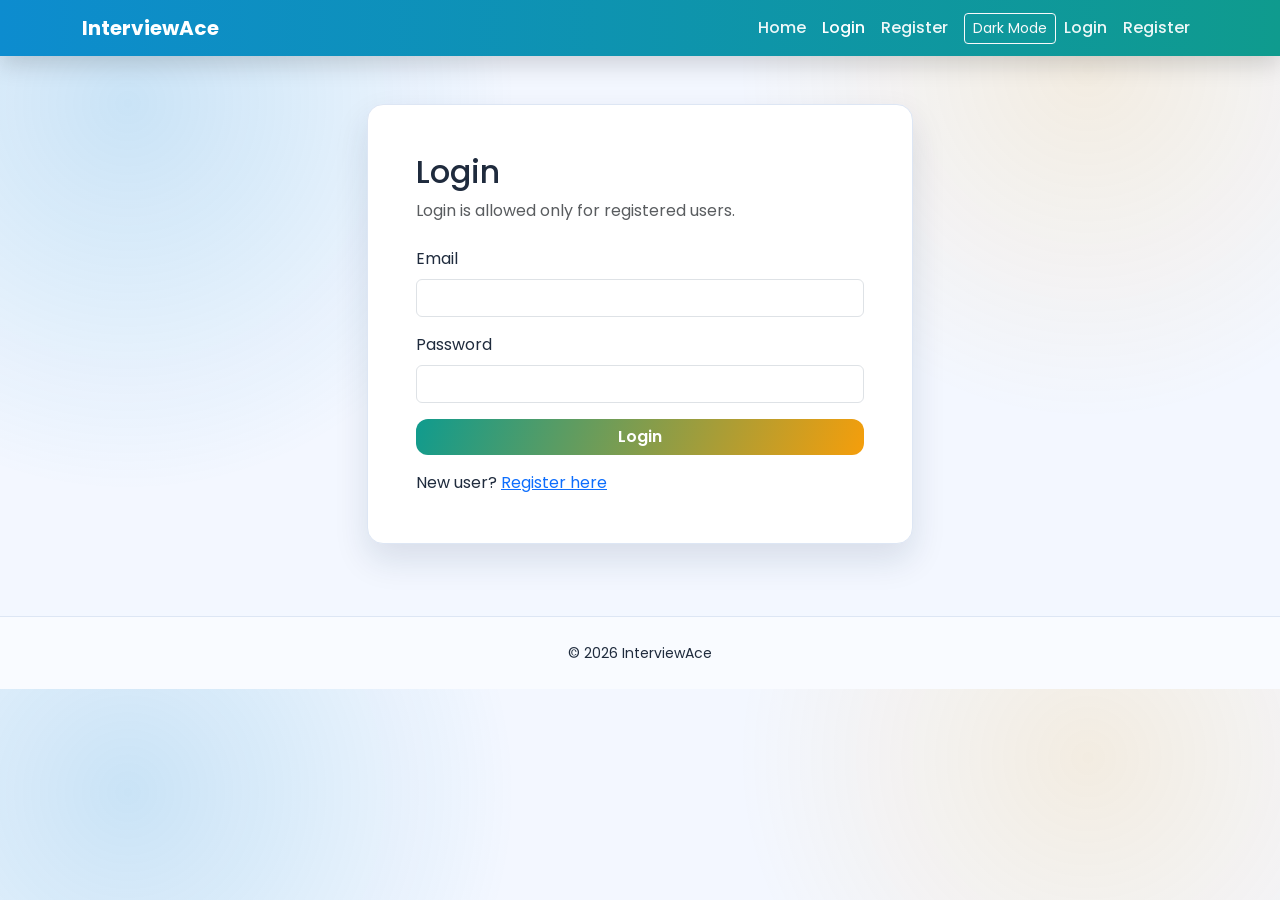
<file: index.html>
<!DOCTYPE html>
<html lang="en">
<head>
  <meta charset="UTF-8" />
  <meta name="viewport" content="width=device-width, initial-scale=1.0" />
  <title>InterviewAce | Home</title>
  <link rel="preconnect" href="https://fonts.googleapis.com" />
  <link rel="preconnect" href="https://fonts.gstatic.com" crossorigin />
  <link href="https://fonts.googleapis.com/css2?family=Poppins:wght@400;500;600;700&display=swap" rel="stylesheet" />
  <link href="https://cdn.jsdelivr.net/npm/bootstrap@5.3.3/dist/css/bootstrap.min.css" rel="stylesheet" integrity="sha384-QWTKZyjpPEjISv5WaRU9OFeRpok6YctnYmDr5pNlyT2bRjXh0JMhjY6hW+ALEwIH" crossorigin="anonymous" />
  <link rel="stylesheet" href="style.css" />
</head>
<body data-page="home">
  <nav class="navbar navbar-expand-lg navbar-dark sticky-top app-navbar">
    <div class="container">
      <a class="navbar-brand fw-bold" href="index.html">InterviewAce</a>
      <button class="navbar-toggler" type="button" data-bs-toggle="collapse" data-bs-target="#mainNav" aria-controls="mainNav" aria-expanded="false" aria-label="Toggle navigation">
        <span class="navbar-toggler-icon"></span>
      </button>
      <div class="collapse navbar-collapse" id="mainNav">
        <ul class="navbar-nav ms-auto align-items-lg-center">
          <li class="nav-item"><a class="nav-link active" href="index.html">Home</a></li>
          <li class="nav-item"><a class="nav-link" href="aptitude.html">Aptitude</a></li>
          <li class="nav-item"><a class="nav-link" href="coding.html">Coding</a></li>
          <li class="nav-item"><a class="nav-link" href="interview.html">Interview</a></li>
          <li class="nav-item"><a class="nav-link" href="dashboard.html">Dashboard</a></li>
          <li class="nav-item ms-lg-2 mt-2 mt-lg-0"><button id="darkModeToggle" type="button" class="btn btn-sm btn-outline-light">Dark Mode</button></li>
        </ul>
      </div>
    </div>
  </nav>

  <header class="hero-section py-5">
    <div class="container py-4">
      <div class="row align-items-center g-4">
        <div class="col-lg-7 animate-up">
          <p class="hero-chip mb-3">Your Campus Placement Partner</p>
          <h1 class="display-5 fw-bold mb-3">InterviewAce – Smart Placement Preparation Platform</h1>
          <p class="lead mb-4">Prepare for aptitude rounds, coding challenges, and HR interviews in one place. Track your performance and improve daily with a clear dashboard.</p>
          <a href="aptitude.html" class="btn btn-main btn-lg">Start Practice</a>
        </div>
        <div class="col-lg-5 animate-up delay-1">
          <div class="hero-panel p-4">
            <h5 class="mb-3">What You Get</h5>
            <ul class="mb-0 ps-3">
              <li>Aptitude quiz with timer and score</li>
              <li>Beginner coding practice with answers</li>
              <li>Random HR interview question generator</li>
              <li>Progress dashboard with completion status</li>
            </ul>
          </div>
        </div>
      </div>
    </div>
  </header>

  <main class="container py-5">
    <div class="row g-4">
      <div class="col-md-6 col-lg-3">
        <div class="feature-card h-100 p-4 animate-up">
          <h5>Aptitude Practice</h5>
          <p class="mb-4">Solve MCQs one-by-one with timer and instant score tracking.</p>
          <a href="aptitude.html" class="btn btn-main w-100">Open</a>
        </div>
      </div>
      <div class="col-md-6 col-lg-3">
        <div class="feature-card h-100 p-4 animate-up delay-1">
          <h5>Coding Questions</h5>
          <p class="mb-4">Read coding problems and reveal beginner-friendly answers.</p>
          <a href="coding.html" class="btn btn-main w-100">Open</a>
        </div>
      </div>
      <div class="col-md-6 col-lg-3">
        <div class="feature-card h-100 p-4 animate-up delay-2">
          <h5>HR Interview</h5>
          <p class="mb-4">Practice common HR questions with random question generator.</p>
          <a href="interview.html" class="btn btn-main w-100">Open</a>
        </div>
      </div>
      <div class="col-md-6 col-lg-3">
        <div class="feature-card h-100 p-4 animate-up delay-3">
          <h5>Progress Dashboard</h5>
          <p class="mb-4">Check aptitude score and completion progress in one view.</p>
          <a href="dashboard.html" class="btn btn-main w-100">Open</a>
        </div>
      </div>
    </div>
  </main>

  <footer class="site-footer py-4 mt-4">
    <div class="container text-center">
      <p class="mb-1">Keep learning. Keep practicing. Keep growing.</p>
      <small>&copy; 2026 InterviewAce</small>
    </div>
  </footer>

  <script src="https://cdn.jsdelivr.net/npm/bootstrap@5.3.3/dist/js/bootstrap.bundle.min.js" integrity="sha384-YvpcrYf0tY3lHB60NNkmXc5s9fDVZLESaAA55NDzOxhy9GkcIdslK1eN7N6jIeHz" crossorigin="anonymous"></script>
  <script src="script.js"></script>
</body>
</html>
</file>
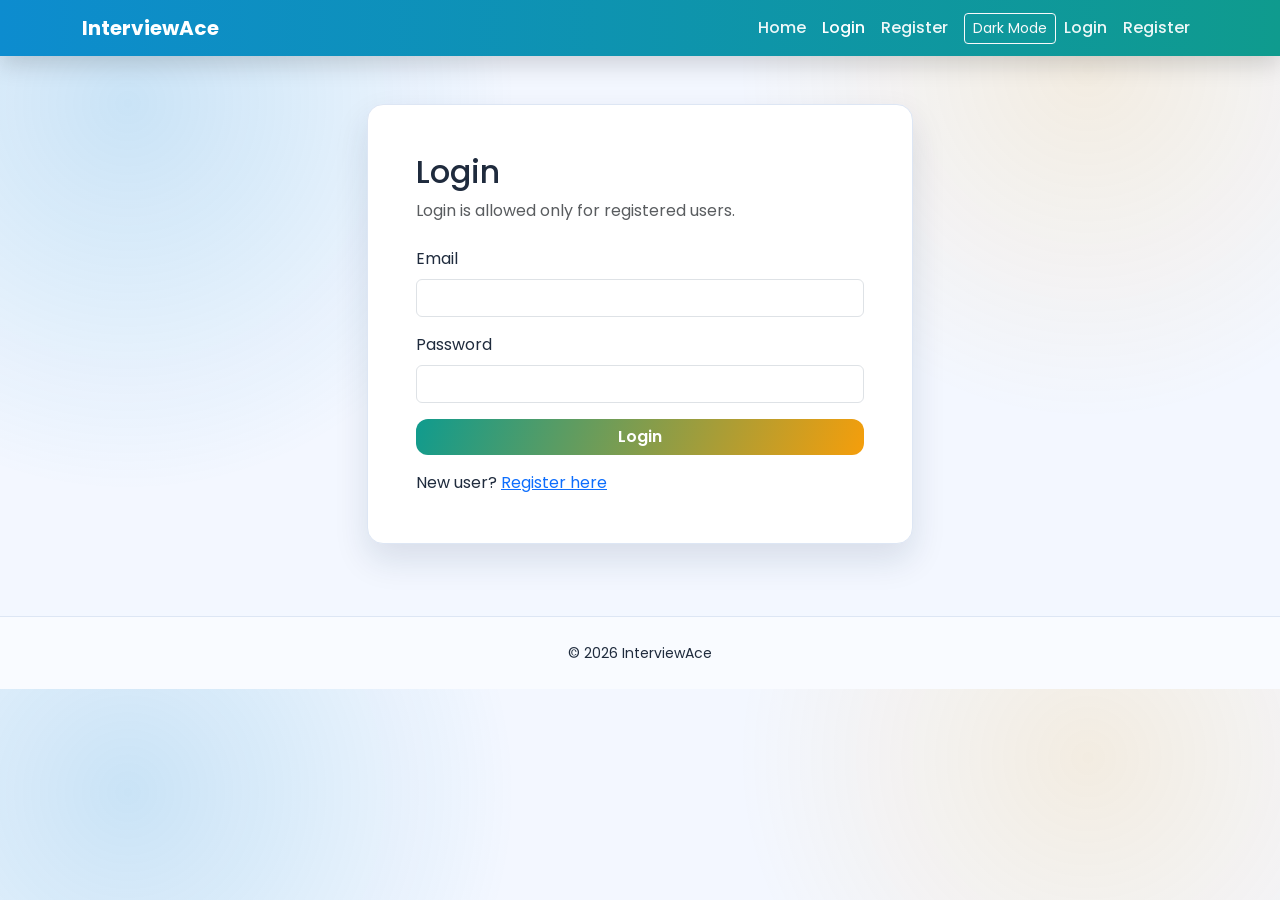
<file: aptitude.html>
<!DOCTYPE html>
<html lang="en">
<head>
  <meta charset="UTF-8" />
  <meta name="viewport" content="width=device-width, initial-scale=1.0" />
  <title>InterviewAce | Aptitude</title>
  <link rel="preconnect" href="https://fonts.googleapis.com" />
  <link rel="preconnect" href="https://fonts.gstatic.com" crossorigin />
  <link href="https://fonts.googleapis.com/css2?family=Poppins:wght@400;500;600;700&display=swap" rel="stylesheet" />
  <link href="https://cdn.jsdelivr.net/npm/bootstrap@5.3.3/dist/css/bootstrap.min.css" rel="stylesheet" integrity="sha384-QWTKZyjpPEjISv5WaRU9OFeRpok6YctnYmDr5pNlyT2bRjXh0JMhjY6hW+ALEwIH" crossorigin="anonymous" />
  <link rel="stylesheet" href="style.css" />
</head>
<body data-page="aptitude">
  <nav class="navbar navbar-expand-lg navbar-dark sticky-top app-navbar">
    <div class="container">
      <a class="navbar-brand fw-bold" href="index.html">InterviewAce</a>
      <button class="navbar-toggler" type="button" data-bs-toggle="collapse" data-bs-target="#mainNav" aria-controls="mainNav" aria-expanded="false" aria-label="Toggle navigation">
        <span class="navbar-toggler-icon"></span>
      </button>
      <div class="collapse navbar-collapse" id="mainNav">
        <ul class="navbar-nav ms-auto align-items-lg-center">
          <li class="nav-item"><a class="nav-link" href="index.html">Home</a></li>
          <li class="nav-item"><a class="nav-link active" href="aptitude.html">Aptitude</a></li>
          <li class="nav-item"><a class="nav-link" href="coding.html">Coding</a></li>
          <li class="nav-item"><a class="nav-link" href="interview.html">Interview</a></li>
          <li class="nav-item"><a class="nav-link" href="dashboard.html">Dashboard</a></li>
          <li class="nav-item ms-lg-2 mt-2 mt-lg-0"><button id="darkModeToggle" type="button" class="btn btn-sm btn-outline-light">Dark Mode</button></li>
        </ul>
      </div>
    </div>
  </nav>

  <main class="container py-5">
    <div class="page-head mb-4 animate-up">
      <h1 class="mb-2">Aptitude Quiz</h1>
      <p class="mb-0">Solve one question at a time. Timer is running for each question.</p>
    </div>

    <section class="quiz-card p-4 p-md-5 animate-up delay-1">
      <div class="d-flex justify-content-between align-items-center mb-3 flex-wrap gap-2">
        <span id="questionCounter" class="hero-chip">Question 1 / 5</span>
        <span id="timerDisplay" class="timer-pill">Time Left: 15s</span>
      </div>

      <h5 id="aptitudeQuestion" class="mb-4"></h5>
      <div id="aptitudeOptions" class="d-grid gap-2"></div>
      <div id="aptitudeFeedback" class="answer-box mt-3 d-none"></div>

      <div class="d-flex justify-content-end mt-4">
        <button id="nextAptitudeBtn" class="btn btn-main" disabled>Next Question</button>
      </div>

      <div id="aptitudeResult" class="result-box mt-4 d-none"></div>
    </section>
  </main>

  <footer class="site-footer py-4 mt-4">
    <div class="container text-center">
      <p class="mb-1">Practice smart, score better.</p>
      <small>&copy; 2026 InterviewAce</small>
    </div>
  </footer>

  <script src="https://cdn.jsdelivr.net/npm/bootstrap@5.3.3/dist/js/bootstrap.bundle.min.js" integrity="sha384-YvpcrYf0tY3lHB60NNkmXc5s9fDVZLESaAA55NDzOxhy9GkcIdslK1eN7N6jIeHz" crossorigin="anonymous"></script>
  <script src="script.js"></script>
</body>
</html>
</file>
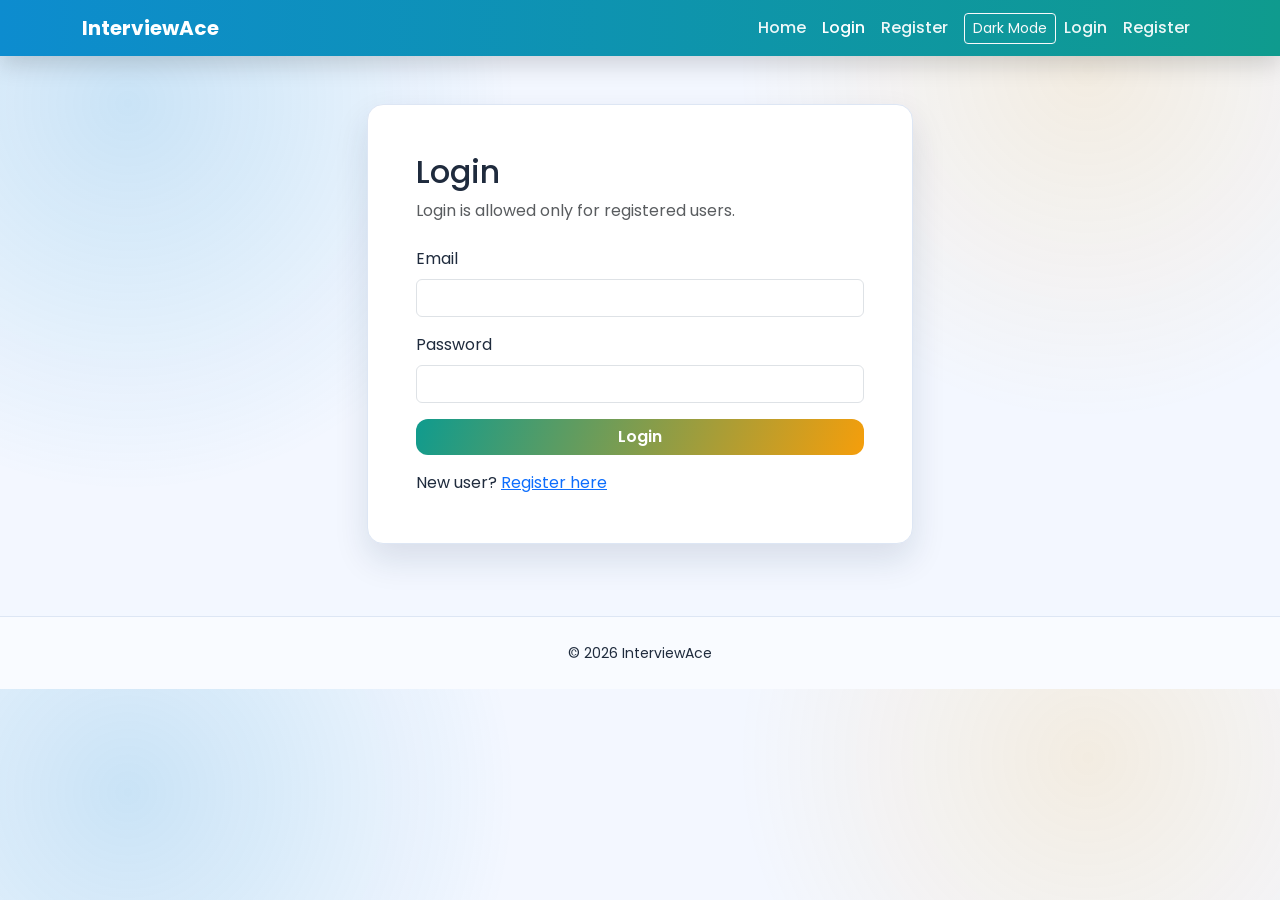
<file: coding.html>
<!DOCTYPE html>
<html lang="en">
<head>
  <meta charset="UTF-8" />
  <meta name="viewport" content="width=device-width, initial-scale=1.0" />
  <title>InterviewAce | Coding</title>
  <link rel="preconnect" href="https://fonts.googleapis.com" />
  <link rel="preconnect" href="https://fonts.gstatic.com" crossorigin />
  <link href="https://fonts.googleapis.com/css2?family=Poppins:wght@400;500;600;700&display=swap" rel="stylesheet" />
  <link href="https://cdn.jsdelivr.net/npm/bootstrap@5.3.3/dist/css/bootstrap.min.css" rel="stylesheet" integrity="sha384-QWTKZyjpPEjISv5WaRU9OFeRpok6YctnYmDr5pNlyT2bRjXh0JMhjY6hW+ALEwIH" crossorigin="anonymous" />
  <link rel="stylesheet" href="style.css" />
</head>
<body data-page="coding">
  <nav class="navbar navbar-expand-lg navbar-dark sticky-top app-navbar">
    <div class="container">
      <a class="navbar-brand fw-bold" href="index.html">InterviewAce</a>
      <button class="navbar-toggler" type="button" data-bs-toggle="collapse" data-bs-target="#mainNav" aria-controls="mainNav" aria-expanded="false" aria-label="Toggle navigation">
        <span class="navbar-toggler-icon"></span>
      </button>
      <div class="collapse navbar-collapse" id="mainNav">
        <ul class="navbar-nav ms-auto align-items-lg-center">
          <li class="nav-item"><a class="nav-link" href="index.html">Home</a></li>
          <li class="nav-item"><a class="nav-link" href="aptitude.html">Aptitude</a></li>
          <li class="nav-item"><a class="nav-link active" href="coding.html">Coding</a></li>
          <li class="nav-item"><a class="nav-link" href="interview.html">Interview</a></li>
          <li class="nav-item"><a class="nav-link" href="dashboard.html">Dashboard</a></li>
          <li class="nav-item ms-lg-2 mt-2 mt-lg-0"><button id="darkModeToggle" type="button" class="btn btn-sm btn-outline-light">Dark Mode</button></li>
        </ul>
      </div>
    </div>
  </nav>

  <main class="container py-5">
    <div class="page-head mb-4 animate-up">
      <h1 class="mb-2">Coding Questions</h1>
      <p class="mb-0">Practice beginner-level coding problems one by one.</p>
    </div>

    <section class="quiz-card p-4 p-md-5 animate-up delay-1">
      <span id="codingCounter" class="hero-chip mb-3 d-inline-block">Problem 1 / 5</span>
      <h5 id="codingQuestion" class="mb-3"></h5>

      <button id="revealAnswerBtn" class="btn btn-outline-main mb-3">Reveal Answer</button>
      <div id="codingAnswer" class="answer-box d-none"></div>

      <div class="d-flex justify-content-end mt-4">
        <button id="nextCodingBtn" class="btn btn-main">Next Question</button>
      </div>
    </section>
  </main>

  <footer class="site-footer py-4 mt-4">
    <div class="container text-center">
      <p class="mb-1">Code daily and build confidence for interviews.</p>
      <small>&copy; 2026 InterviewAce</small>
    </div>
  </footer>

  <script src="https://cdn.jsdelivr.net/npm/bootstrap@5.3.3/dist/js/bootstrap.bundle.min.js" integrity="sha384-YvpcrYf0tY3lHB60NNkmXc5s9fDVZLESaAA55NDzOxhy9GkcIdslK1eN7N6jIeHz" crossorigin="anonymous"></script>
  <script src="script.js"></script>
</body>
</html>
</file>
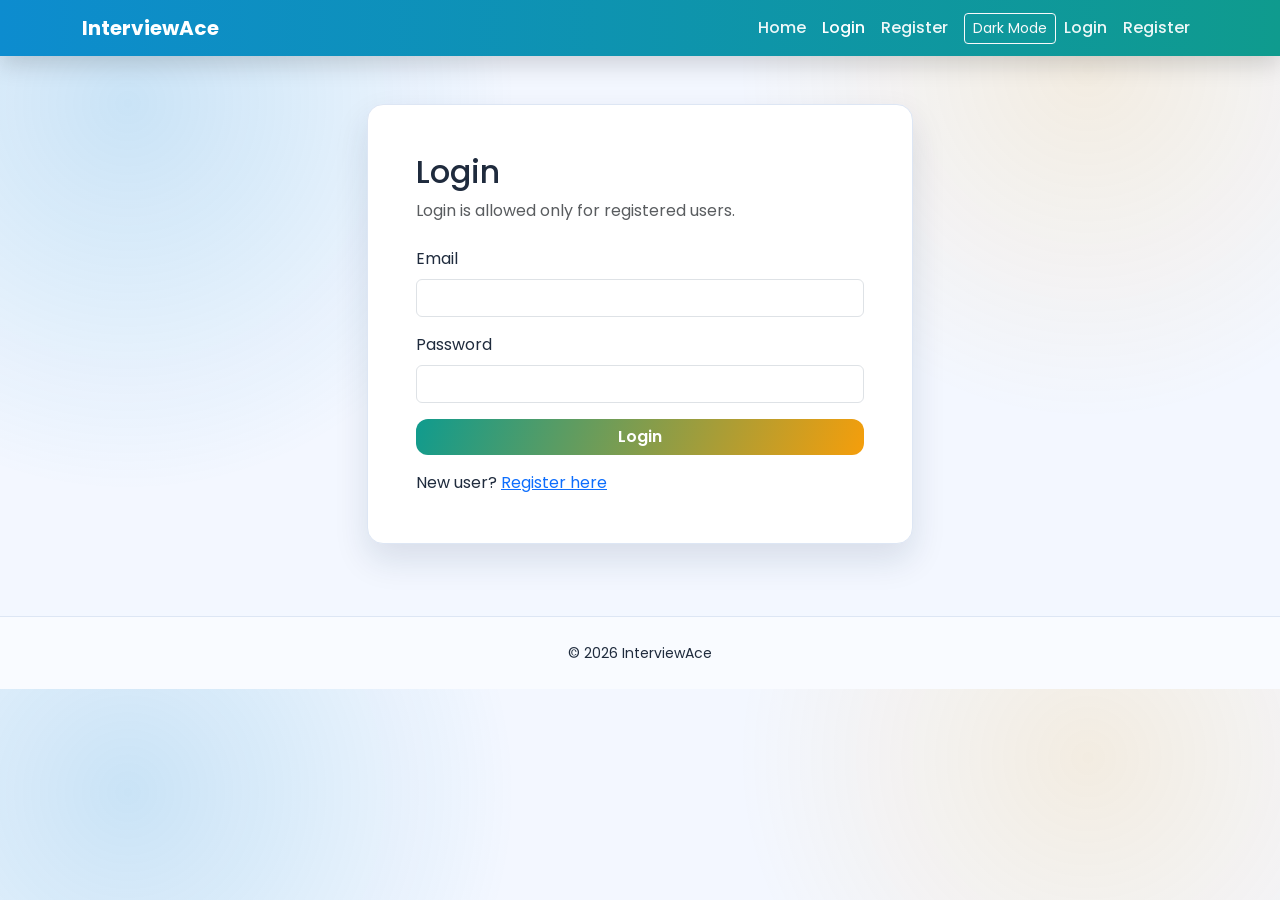
<file: dashboard.html>
﻿<!DOCTYPE html>
<html lang="en">
<head>
  <meta charset="UTF-8" />
  <meta name="viewport" content="width=device-width, initial-scale=1.0" />
  <title>InterviewAce | Dashboard</title>
  <link rel="preconnect" href="https://fonts.googleapis.com" />
  <link rel="preconnect" href="https://fonts.gstatic.com" crossorigin />
  <link href="https://fonts.googleapis.com/css2?family=Poppins:wght@400;500;600;700&display=swap" rel="stylesheet" />
  <link href="https://cdn.jsdelivr.net/npm/bootstrap@5.3.3/dist/css/bootstrap.min.css" rel="stylesheet" integrity="sha384-QWTKZyjpPEjISv5WaRU9OFeRpok6YctnYmDr5pNlyT2bRjXh0JMhjY6hW+ALEwIH" crossorigin="anonymous" />
  <link rel="stylesheet" href="style.css" />
</head>
<body data-page="dashboard">
  <nav class="navbar navbar-expand-lg navbar-dark sticky-top app-navbar">
    <div class="container">
      <a class="navbar-brand fw-bold" href="index.html">InterviewAce</a>
      <button class="navbar-toggler" type="button" data-bs-toggle="collapse" data-bs-target="#mainNav" aria-controls="mainNav" aria-expanded="false" aria-label="Toggle navigation">
        <span class="navbar-toggler-icon"></span>
      </button>
      <div class="collapse navbar-collapse" id="mainNav">
        <ul class="navbar-nav ms-auto align-items-lg-center">
          <li class="nav-item"><a class="nav-link" href="index.html">Home</a></li>
          <li class="nav-item"><a class="nav-link" href="aptitude.html">Aptitude</a></li>
          <li class="nav-item"><a class="nav-link" href="coding.html">Coding</a></li>
          <li class="nav-item"><a class="nav-link" href="interview.html">Interview</a></li>
          <li class="nav-item"><a class="nav-link active" href="dashboard.html">Dashboard</a></li>
          <li class="nav-item ms-lg-2 mt-2 mt-lg-0"><button id="darkModeToggle" type="button" class="btn btn-sm btn-outline-light">Dark Mode</button></li>
        </ul>
      </div>
    </div>
  </nav>

  <main class="container py-5">
    <div class="page-head mb-4 animate-up">
      <h1 class="mb-2">Progress Dashboard</h1>
      <p class="mb-0">Track your aptitude score and section completion status.</p>
    </div>

    <section class="quiz-card p-4 p-md-5 mb-4 animate-up delay-1">
      <div class="d-flex flex-wrap justify-content-between align-items-center gap-2 mb-2">
        <h5 class="mb-0">Aptitude Score</h5>
        <span class="score-pill"><span id="dashboardAptitudeScore">0</span> / 5</span>
      </div>
      <div class="progress" role="progressbar" aria-label="Aptitude progress" aria-valuemin="0" aria-valuemax="100">
        <div id="dashboardProgressBar" class="progress-bar" style="width: 0%">0%</div>
      </div>
    </section>

    <section class="row g-4">
      <div class="col-md-4">
        <div class="status-card p-4 h-100 animate-up">
          <h6>Aptitude Section</h6>
          <p id="statusAptitude" class="mb-0">Pending</p>
        </div>
      </div>
      <div class="col-md-4">
        <div class="status-card p-4 h-100 animate-up delay-1">
          <h6>Coding Section</h6>
          <p id="statusCoding" class="mb-0">Pending</p>
        </div>
      </div>
      <div class="col-md-4">
        <div class="status-card p-4 h-100 animate-up delay-2">
          <h6>Interview Section</h6>
          <p id="statusInterview" class="mb-0">Pending</p>
        </div>
      </div>
    </section>
  </main>

  <footer class="site-footer py-4 mt-4">
    <div class="container text-center">
      <p class="mb-1">Keep practicing to complete all sections.</p>
      <small>&copy; 2026 InterviewAce</small>
    </div>
  </footer>

  <script src="https://cdn.jsdelivr.net/npm/bootstrap@5.3.3/dist/js/bootstrap.bundle.min.js" integrity="sha384-YvpcrYf0tY3lHB60NNkmXc5s9fDVZLESaAA55NDzOxhy9GkcIdslK1eN7N6jIeHz" crossorigin="anonymous"></script>
  <script src="script.js"></script>
</body>
</html>
</file>
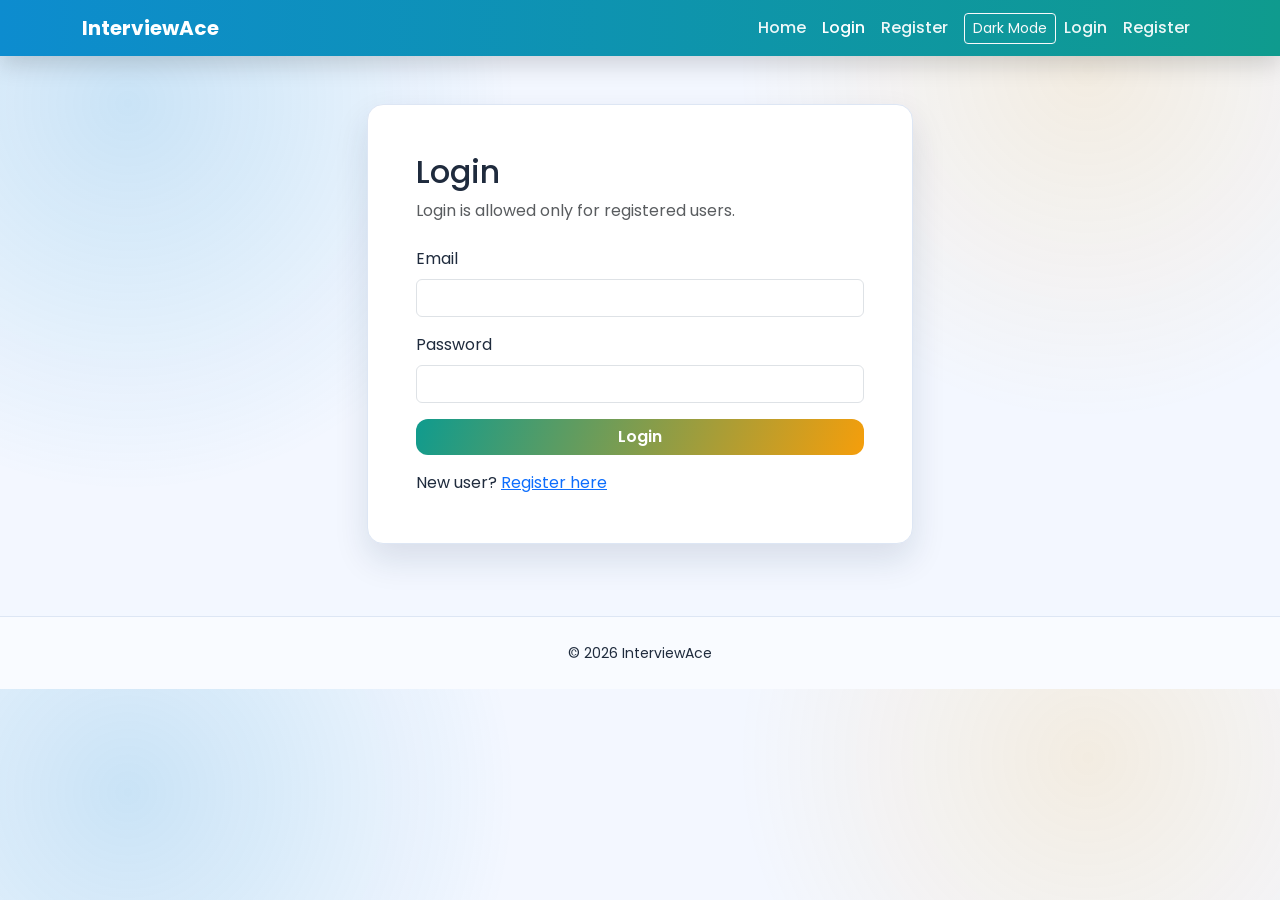
<file: interview.html>
<!DOCTYPE html>
<html lang="en">
<head>
  <meta charset="UTF-8" />
  <meta name="viewport" content="width=device-width, initial-scale=1.0" />
  <title>InterviewAce | Interview</title>
  <link rel="preconnect" href="https://fonts.googleapis.com" />
  <link rel="preconnect" href="https://fonts.gstatic.com" crossorigin />
  <link href="https://fonts.googleapis.com/css2?family=Poppins:wght@400;500;600;700&display=swap" rel="stylesheet" />
  <link href="https://cdn.jsdelivr.net/npm/bootstrap@5.3.3/dist/css/bootstrap.min.css" rel="stylesheet" integrity="sha384-QWTKZyjpPEjISv5WaRU9OFeRpok6YctnYmDr5pNlyT2bRjXh0JMhjY6hW+ALEwIH" crossorigin="anonymous" />
  <link rel="stylesheet" href="style.css" />
</head>
<body data-page="interview">
  <nav class="navbar navbar-expand-lg navbar-dark sticky-top app-navbar">
    <div class="container">
      <a class="navbar-brand fw-bold" href="index.html">InterviewAce</a>
      <button class="navbar-toggler" type="button" data-bs-toggle="collapse" data-bs-target="#mainNav" aria-controls="mainNav" aria-expanded="false" aria-label="Toggle navigation">
        <span class="navbar-toggler-icon"></span>
      </button>
      <div class="collapse navbar-collapse" id="mainNav">
        <ul class="navbar-nav ms-auto align-items-lg-center">
          <li class="nav-item"><a class="nav-link" href="index.html">Home</a></li>
          <li class="nav-item"><a class="nav-link" href="aptitude.html">Aptitude</a></li>
          <li class="nav-item"><a class="nav-link" href="coding.html">Coding</a></li>
          <li class="nav-item"><a class="nav-link active" href="interview.html">Interview</a></li>
          <li class="nav-item"><a class="nav-link" href="dashboard.html">Dashboard</a></li>
          <li class="nav-item ms-lg-2 mt-2 mt-lg-0"><button id="darkModeToggle" type="button" class="btn btn-sm btn-outline-light">Dark Mode</button></li>
        </ul>
      </div>
    </div>
  </nav>

  <main class="container py-5">
    <div class="page-head mb-4 animate-up">
      <h1 class="mb-2">HR Interview Questions</h1>
      <p class="mb-0">Click next to generate random HR interview questions.</p>
    </div>

    <section class="quiz-card p-4 p-md-5 animate-up delay-1">
      <h5 class="mb-3">Random Question</h5>
      <p id="randomInterviewQuestion" class="fs-5 fw-semibold mb-4"></p>
      <button id="nextInterviewQuestionBtn" class="btn btn-main">Next Question</button>
    </section>

    <section class="quote-card p-4 mt-4 animate-up delay-2">
      <h5 class="mb-2">Motivation</h5>
      <p id="motivationalQuote" class="mb-0">Success is where preparation and opportunity meet.</p>
    </section>
  </main>

  <footer class="site-footer py-4 mt-4">
    <div class="container text-center">
      <p class="mb-1">Speak clearly, stay confident, and crack your interview.</p>
      <small>&copy; 2026 InterviewAce</small>
    </div>
  </footer>

  <script src="https://cdn.jsdelivr.net/npm/bootstrap@5.3.3/dist/js/bootstrap.bundle.min.js" integrity="sha384-YvpcrYf0tY3lHB60NNkmXc5s9fDVZLESaAA55NDzOxhy9GkcIdslK1eN7N6jIeHz" crossorigin="anonymous"></script>
  <script src="script.js"></script>
</body>
</html>
</file>
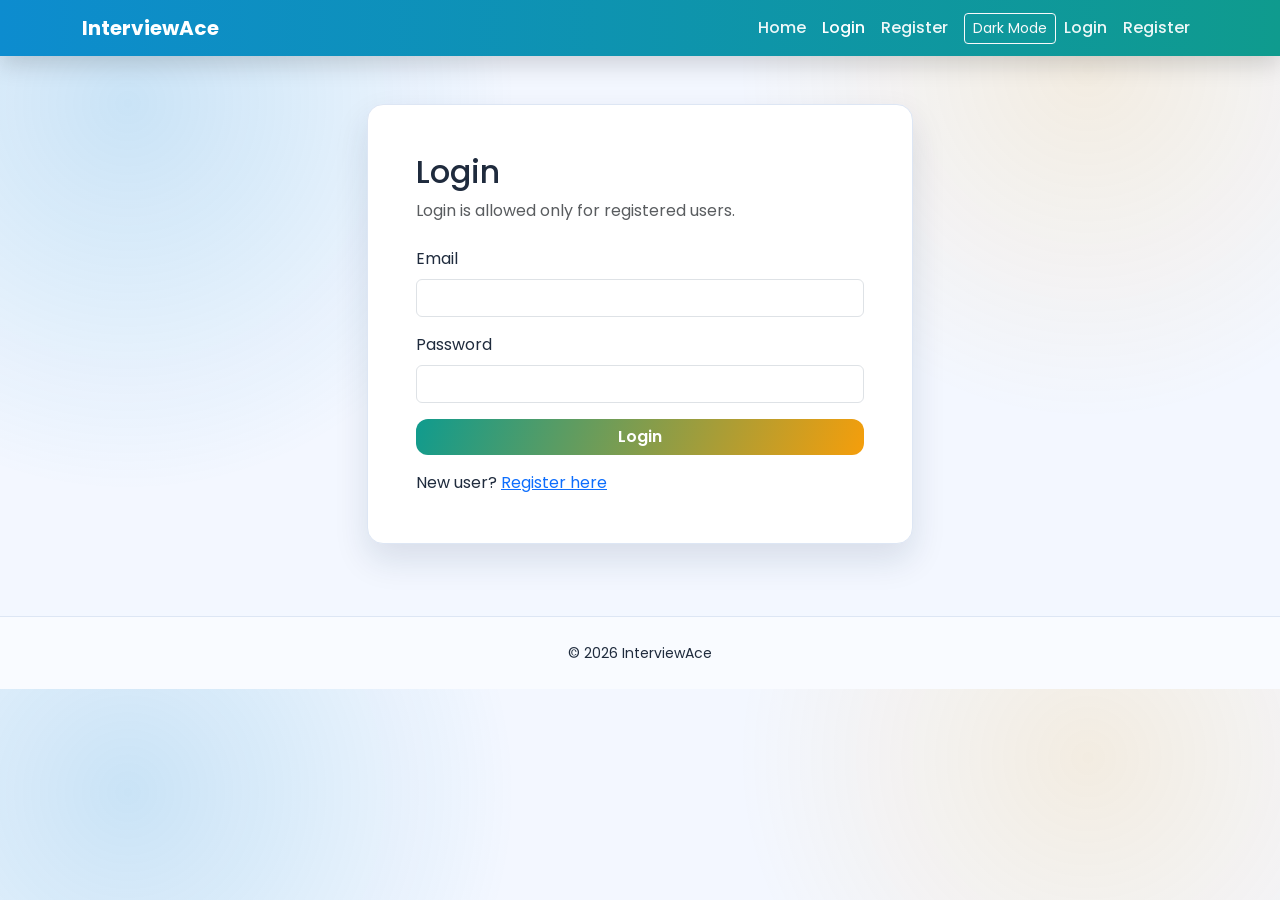
<file: login.html>
<!DOCTYPE html>
<html lang="en">
<head>
  <meta charset="UTF-8" />
  <meta name="viewport" content="width=device-width, initial-scale=1.0" />
  <title>InterviewAce | Login</title>
  <link rel="preconnect" href="https://fonts.googleapis.com" />
  <link rel="preconnect" href="https://fonts.gstatic.com" crossorigin />
  <link href="https://fonts.googleapis.com/css2?family=Poppins:wght@400;500;600;700&display=swap" rel="stylesheet" />
  <link href="https://cdn.jsdelivr.net/npm/bootstrap@5.3.3/dist/css/bootstrap.min.css" rel="stylesheet" integrity="sha384-QWTKZyjpPEjISv5WaRU9OFeRpok6YctnYmDr5pNlyT2bRjXh0JMhjY6hW+ALEwIH" crossorigin="anonymous" />
  <link rel="stylesheet" href="style.css" />
</head>
<body data-page="login">
  <nav class="navbar navbar-expand-lg navbar-dark sticky-top app-navbar">
    <div class="container">
      <a class="navbar-brand fw-bold" href="index.html">InterviewAce</a>
      <button class="navbar-toggler" type="button" data-bs-toggle="collapse" data-bs-target="#mainNav" aria-controls="mainNav" aria-expanded="false" aria-label="Toggle navigation">
        <span class="navbar-toggler-icon"></span>
      </button>
      <div class="collapse navbar-collapse" id="mainNav">
        <ul class="navbar-nav ms-auto align-items-lg-center">
          <li class="nav-item"><a class="nav-link" href="index.html">Home</a></li>
          <li class="nav-item"><a class="nav-link active" href="login.html">Login</a></li>
          <li class="nav-item"><a class="nav-link" href="register.html">Register</a></li>
          <li class="nav-item ms-lg-2 mt-2 mt-lg-0"><button id="darkModeToggle" type="button" class="btn btn-sm btn-outline-light">Dark Mode</button></li>
        </ul>
      </div>
    </div>
  </nav>

  <main class="container py-5">
    <div class="row justify-content-center">
      <div class="col-lg-6 col-md-8">
        <section class="quiz-card p-4 p-md-5 animate-up">
          <h2 class="mb-2">Login</h2>
          <p class="text-muted mb-4">Login is allowed only for registered users.</p>

          <form id="loginForm" novalidate>
            <div class="mb-3">
              <label for="loginEmail" class="form-label">Email</label>
              <input id="loginEmail" type="email" class="form-control" required />
            </div>
            <div class="mb-3">
              <label for="loginPassword" class="form-label">Password</label>
              <input id="loginPassword" type="password" class="form-control" required />
            </div>
            <div id="loginMessage" class="alert d-none" role="alert"></div>
            <button type="submit" class="btn btn-main w-100">Login</button>
          </form>

          <p class="mt-3 mb-0">New user? <a href="register.html">Register here</a></p>
        </section>
      </div>
    </div>
  </main>

  <footer class="site-footer py-4 mt-4">
    <div class="container text-center">
      <small>&copy; 2026 InterviewAce</small>
    </div>
  </footer>

  <script src="https://cdn.jsdelivr.net/npm/bootstrap@5.3.3/dist/js/bootstrap.bundle.min.js" integrity="sha384-YvpcrYf0tY3lHB60NNkmXc5s9fDVZLESaAA55NDzOxhy9GkcIdslK1eN7N6jIeHz" crossorigin="anonymous"></script>
  <script src="script.js"></script>
</body>
</html>
</file>
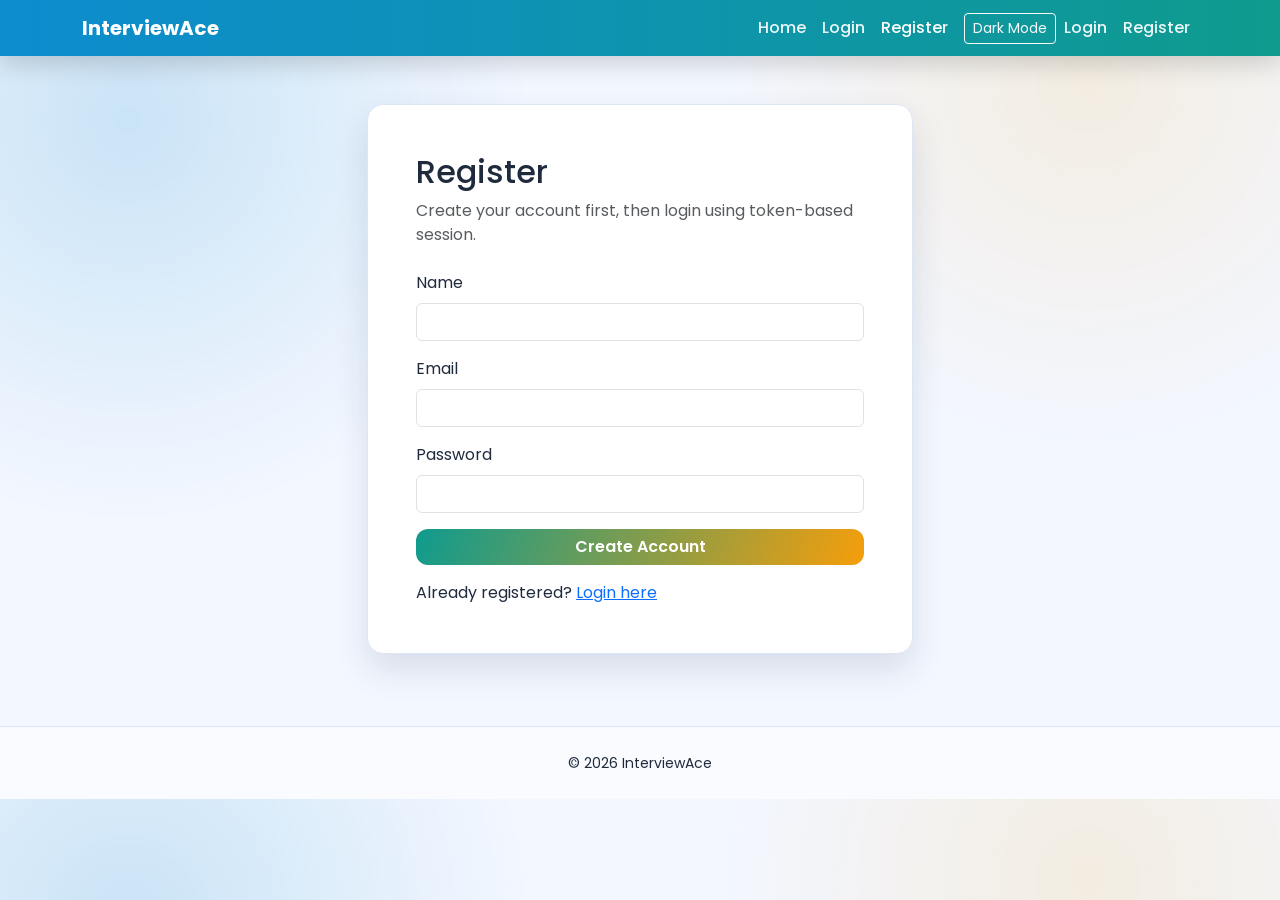
<file: register.html>
<!DOCTYPE html>
<html lang="en">
<head>
  <meta charset="UTF-8" />
  <meta name="viewport" content="width=device-width, initial-scale=1.0" />
  <title>InterviewAce | Register</title>
  <link rel="preconnect" href="https://fonts.googleapis.com" />
  <link rel="preconnect" href="https://fonts.gstatic.com" crossorigin />
  <link href="https://fonts.googleapis.com/css2?family=Poppins:wght@400;500;600;700&display=swap" rel="stylesheet" />
  <link href="https://cdn.jsdelivr.net/npm/bootstrap@5.3.3/dist/css/bootstrap.min.css" rel="stylesheet" integrity="sha384-QWTKZyjpPEjISv5WaRU9OFeRpok6YctnYmDr5pNlyT2bRjXh0JMhjY6hW+ALEwIH" crossorigin="anonymous" />
  <link rel="stylesheet" href="style.css" />
</head>
<body data-page="register">
  <nav class="navbar navbar-expand-lg navbar-dark sticky-top app-navbar">
    <div class="container">
      <a class="navbar-brand fw-bold" href="index.html">InterviewAce</a>
      <button class="navbar-toggler" type="button" data-bs-toggle="collapse" data-bs-target="#mainNav" aria-controls="mainNav" aria-expanded="false" aria-label="Toggle navigation">
        <span class="navbar-toggler-icon"></span>
      </button>
      <div class="collapse navbar-collapse" id="mainNav">
        <ul class="navbar-nav ms-auto align-items-lg-center">
          <li class="nav-item"><a class="nav-link" href="index.html">Home</a></li>
          <li class="nav-item"><a class="nav-link" href="login.html">Login</a></li>
          <li class="nav-item"><a class="nav-link active" href="register.html">Register</a></li>
          <li class="nav-item ms-lg-2 mt-2 mt-lg-0"><button id="darkModeToggle" type="button" class="btn btn-sm btn-outline-light">Dark Mode</button></li>
        </ul>
      </div>
    </div>
  </nav>

  <main class="container py-5">
    <div class="row justify-content-center">
      <div class="col-lg-6 col-md-8">
        <section class="quiz-card p-4 p-md-5 animate-up">
          <h2 class="mb-2">Register</h2>
          <p class="text-muted mb-4">Create your account first, then login using token-based session.</p>

          <form id="registerForm" novalidate>
            <div class="mb-3">
              <label for="registerName" class="form-label">Name</label>
              <input id="registerName" type="text" class="form-control" required />
            </div>
            <div class="mb-3">
              <label for="registerEmail" class="form-label">Email</label>
              <input id="registerEmail" type="email" class="form-control" required />
            </div>
            <div class="mb-3">
              <label for="registerPassword" class="form-label">Password</label>
              <input id="registerPassword" type="password" minlength="6" class="form-control" required />
            </div>
            <div id="registerMessage" class="alert d-none" role="alert"></div>
            <button type="submit" class="btn btn-main w-100">Create Account</button>
          </form>

          <p class="mt-3 mb-0">Already registered? <a href="login.html">Login here</a></p>
        </section>
      </div>
    </div>
  </main>

  <footer class="site-footer py-4 mt-4">
    <div class="container text-center">
      <small>&copy; 2026 InterviewAce</small>
    </div>
  </footer>

  <script src="https://cdn.jsdelivr.net/npm/bootstrap@5.3.3/dist/js/bootstrap.bundle.min.js" integrity="sha384-YvpcrYf0tY3lHB60NNkmXc5s9fDVZLESaAA55NDzOxhy9GkcIdslK1eN7N6jIeHz" crossorigin="anonymous"></script>
  <script src="script.js"></script>
</body>
</html>
</file>
<file: style.css>
:root {
  --bg: #f3f7ff;
  --text: #1f2b3d;
  --muted: #66758d;
  --card: #ffffff;
  --line: #dde6f4;
  --primary: #0f9b8e;
  --primary-dark: #067f74;
  --accent: #f59e0b;
  --hero-start: #0d8ccf;
  --hero-end: #0f9b8e;
  --shadow: 0 16px 34px rgba(17, 40, 70, 0.12);
}

body.dark {
  --bg: #0b1422;
  --text: #e6efff;
  --muted: #9eb0c8;
  --card: #122033;
  --line: #263a57;
  --primary: #2ec4b6;
  --primary-dark: #20a79b;
  --accent: #f4b942;
  --hero-start: #144a87;
  --hero-end: #0f6f7b;
  --shadow: 0 18px 36px rgba(0, 0, 0, 0.35);
}

* {
  box-sizing: border-box;
}

html {
  scroll-behavior: smooth;
}

body {
  margin: 0;
  font-family: "Poppins", sans-serif;
  color: var(--text);
  background:
    radial-gradient(circle at 10% 15%, rgba(13, 140, 207, 0.18), transparent 30%),
    radial-gradient(circle at 85% 10%, rgba(245, 158, 11, 0.12), transparent 28%),
    var(--bg);
  transition: background 0.3s ease, color 0.3s ease;
}

.app-navbar {
  background: linear-gradient(90deg, var(--hero-start), var(--hero-end));
  box-shadow: 0 8px 24px rgba(0, 0, 0, 0.16);
}

.nav-link {
  color: rgba(255, 255, 255, 0.92) !important;
  font-weight: 500;
}

.nav-link.active,
.nav-link:hover {
  color: #fff !important;
}

.hero-section {
  background: linear-gradient(125deg, var(--hero-start), var(--hero-end));
  color: #f7fcff;
  border-bottom-left-radius: 26px;
  border-bottom-right-radius: 26px;
}

.hero-chip {
  display: inline-block;
  padding: 7px 12px;
  border-radius: 999px;
  background: rgba(255, 255, 255, 0.18);
  border: 1px solid rgba(255, 255, 255, 0.35);
  font-size: 0.92rem;
  font-weight: 600;
}

.hero-panel {
  border: 1px solid rgba(255, 255, 255, 0.25);
  border-radius: 16px;
  background: rgba(0, 0, 0, 0.14);
}

.feature-card,
.quiz-card,
.status-card,
.quote-card {
  background: var(--card);
  border: 1px solid var(--line);
  border-radius: 16px;
  box-shadow: var(--shadow);
  transition: transform 0.25s ease, box-shadow 0.25s ease;
}

.feature-card:hover,
.status-card:hover,
.quote-card:hover,
.quiz-card:hover {
  transform: translateY(-4px);
  box-shadow: 0 22px 40px rgba(10, 32, 58, 0.2);
}

.btn-main {
  border: none;
  border-radius: 12px;
  background: linear-gradient(110deg, var(--primary), var(--accent));
  color: #fff;
  font-weight: 600;
}

.btn-main:hover {
  color: #fff;
  transform: translateY(-1px);
}

.btn-outline-main {
  border: 1px solid var(--primary);
  color: var(--primary-dark);
  border-radius: 12px;
  font-weight: 600;
}

.btn-outline-main:hover {
  background: var(--primary);
  color: #fff;
}

.page-head p,
.feature-card p,
.status-card p {
  color: var(--muted);
}

.timer-pill,
.score-pill {
  border-radius: 999px;
  padding: 8px 14px;
  border: 1px solid var(--line);
  background: rgba(15, 155, 142, 0.12);
  font-weight: 700;
}

.option-btn {
  border: 1px solid var(--line);
  border-radius: 12px;
  padding: 11px 14px;
  text-align: left;
  background: transparent;
  color: var(--text);
  font-weight: 500;
}

.option-btn:hover {
  border-color: var(--primary);
  background: rgba(15, 155, 142, 0.08);
}

.option-btn.selected {
  border-color: var(--primary);
  background: rgba(15, 155, 142, 0.14);
}

.answer-box,
.result-box {
  border: 1px dashed var(--line);
  border-radius: 12px;
  background: rgba(15, 155, 142, 0.08);
  padding: 14px;
}

.progress {
  height: 24px;
  border-radius: 999px;
  background: rgba(15, 155, 142, 0.16);
}

.progress-bar {
  background: linear-gradient(90deg, var(--primary), var(--accent));
  font-weight: 700;
}

.site-footer {
  border-top: 1px solid var(--line);
  background: rgba(255, 255, 255, 0.45);
}

body.dark .site-footer {
  background: rgba(12, 20, 34, 0.5);
}

.animate-up {
  opacity: 0;
  transform: translateY(16px);
  animation: moveUp 0.6s ease forwards;
}

.delay-1 {
  animation-delay: 0.1s;
}

.delay-2 {
  animation-delay: 0.2s;
}

.delay-3 {
  animation-delay: 0.3s;
}

@keyframes moveUp {
  to {
    opacity: 1;
    transform: translateY(0);
  }
}

@media (max-width: 576px) {
  .btn-main,
  .btn-outline-main {
    width: 100%;
  }
}
</file>
